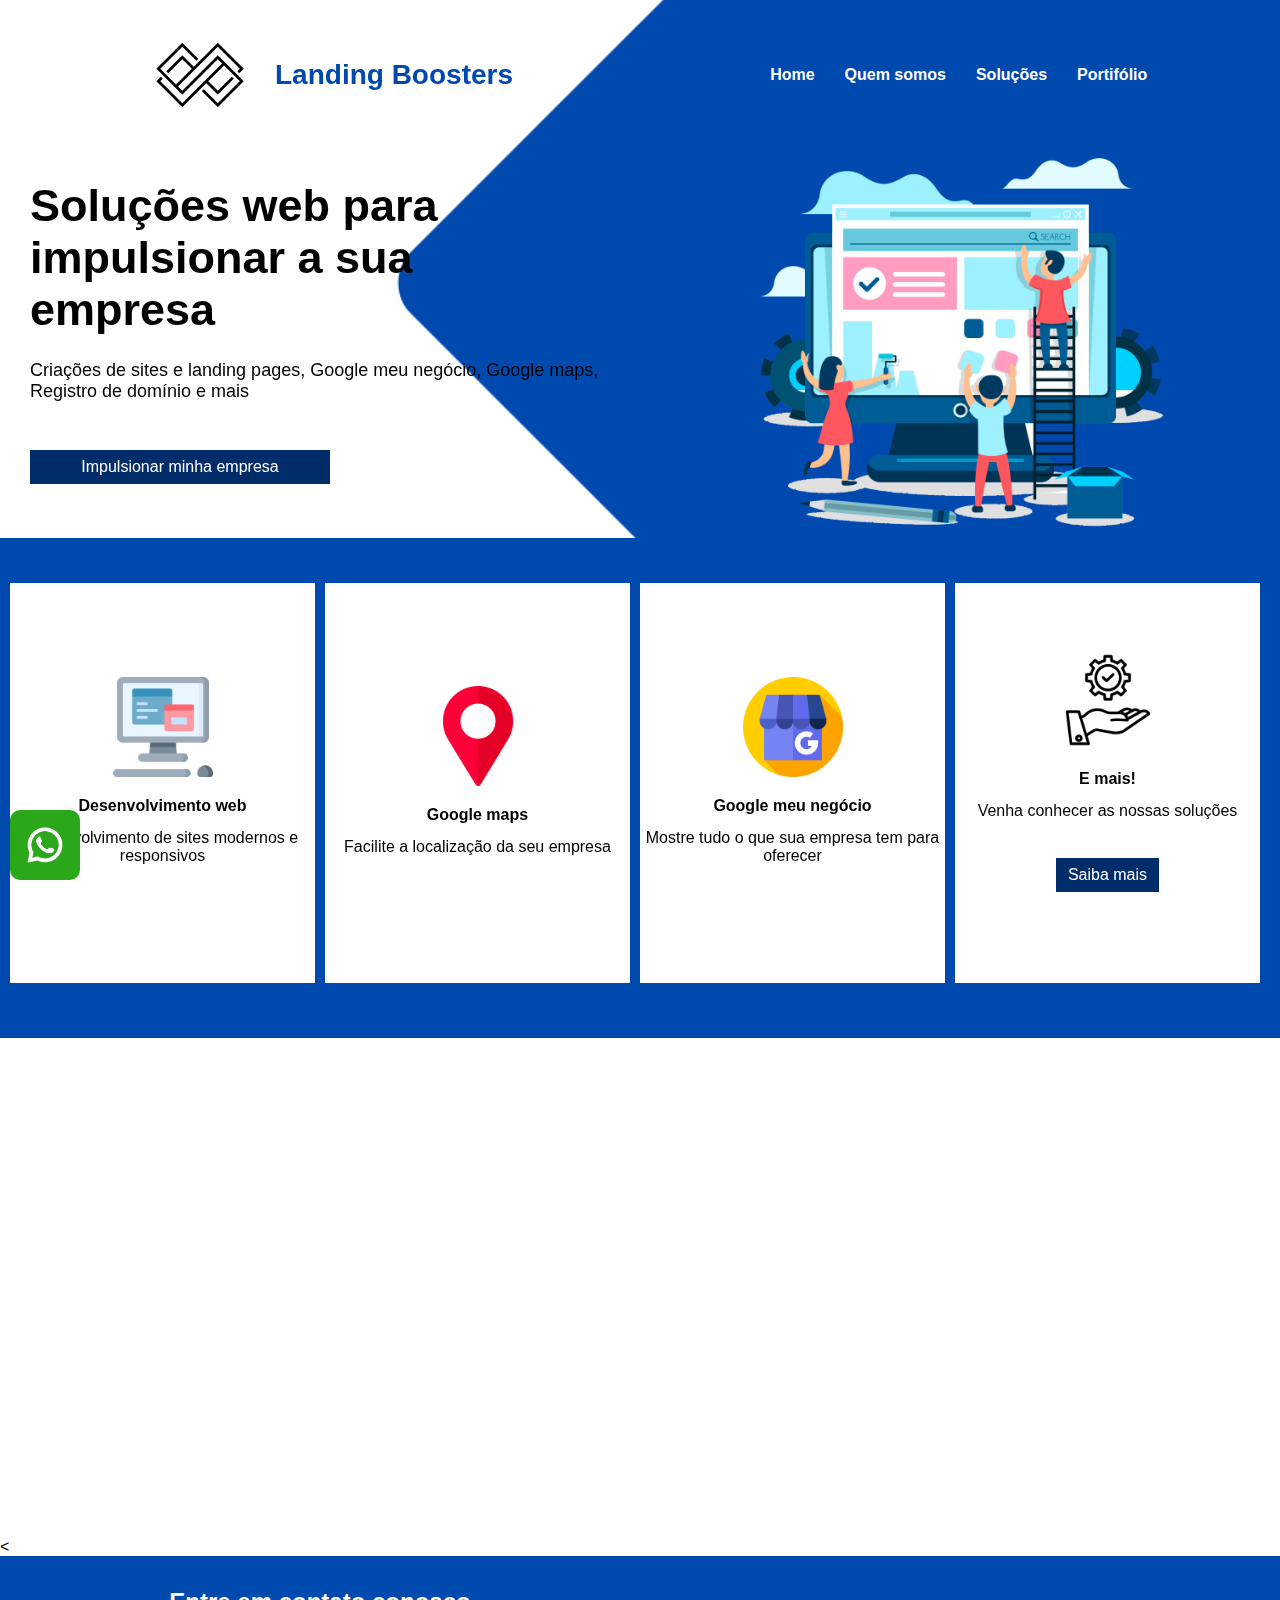
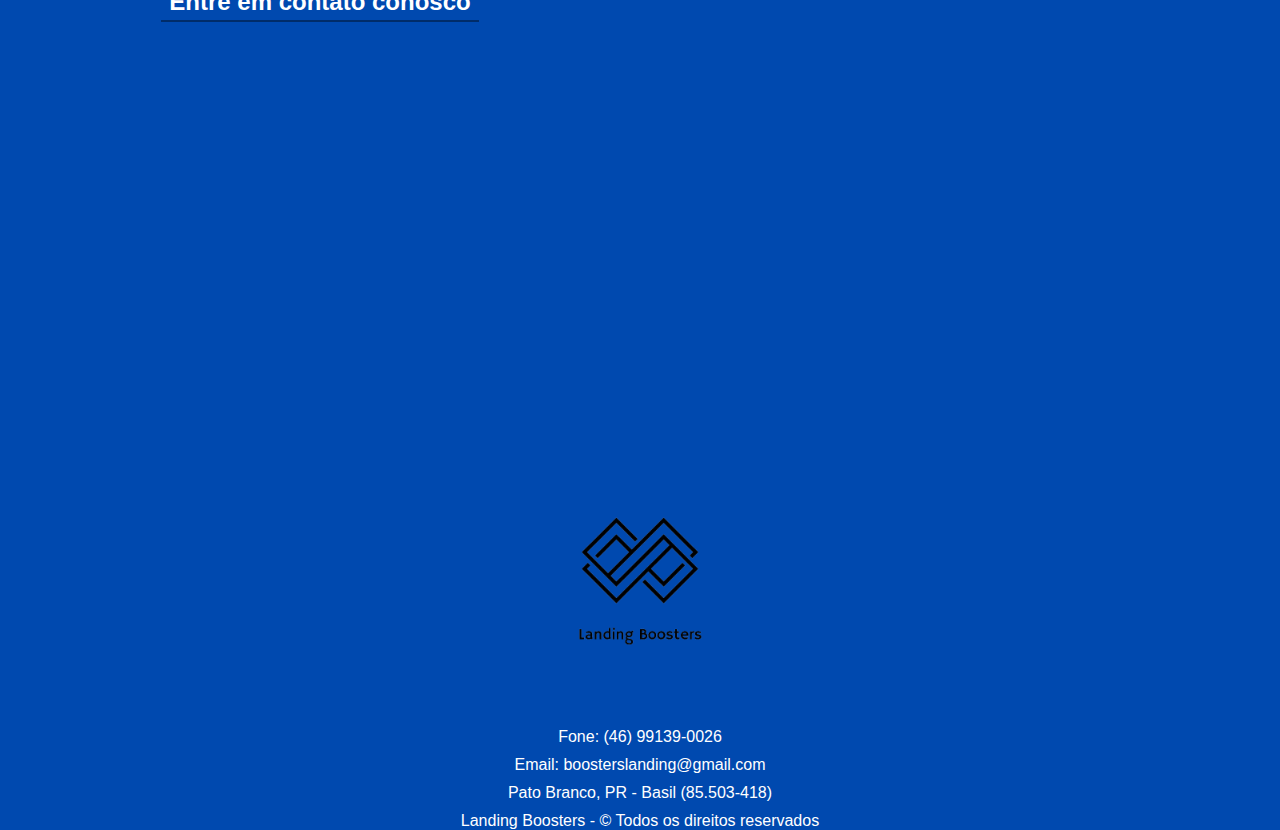
<file: index.html>
<!DOCTYPE html>
<html lang="en">
<head>
    <meta charset="UTF-8">
    <meta name="viewport" content="width=device-width, initial-scale=1.0">
    <link rel="stylesheet" href="https://cdnjs.cloudflare.com/ajax/libs/font-awesome/6.0.0-beta3/css/all.min.css" integrity="sha512-Fo3rlrZj/k7ujTnHg4CGR2D7kSs0v4LLanw2qksYuRlEzO+tcaEPQogQ0KaoGN26/zrn20ImR1DfuLWnOo7aBA==" crossorigin="anonymous" referrerpolicy="no-referrer" />

    <link href="https://unpkg.com/aos@2.3.1/dist/aos.css" rel="stylesheet">
    <script src="https://unpkg.com/aos@2.3.1/dist/aos.js"></script>

    <link rel="shortcut icon" href="assets/logo-SF.png" type="image/x-icon">
    <link rel="stylesheet" href="style.css">

    <title>Landing Boosters - Soluções web para sua empresa!</title>
</head>
<body>
    <a href="https://wa.me/message/M4PYX4DS6M65G1" target="_blank"><img src="assets/whatsapp.png" alt="whatsapp" class="whats"></a>
    <div class="bg-home">
        <header>
            <div class="logo" data-aos="flip-right" data-aos-duration="1500">
                <img src="assets/logo-black-removebg-preview.png" alt="Logo landing boosters">
                <strong>Landing Boosters</strong>
            </div>
            <nav class="links-list">
                <a href="#">Home</a>
                <a href="about.html">Quem somos</a>
                <a href="#">Soluções</a>
                <a href="portifolio.html">Portifólio</a>
            </nav>
            <div class="menu-mobile">
                <button onClick="abrirMenu()"><img class="btn-menu-mobile" src="assets/menu-mobile.png" alt=""/></button>
                
                <nav class="links-list-mobile" id="links">
                    <img class="logo-menu-mobile" src="assets/LogoInteira-SF.png" alt="">
                    <a href="#">Home</a>
                    <a href="about.html">Quem somos</a>
                    <a href="#">Soluções</a>
                    <a href="portifolio.html">Portifólio</a>
                    <div class="header-icons" data-aos="fade-down">
                        <a href="#">
                            <i class="fa-brands fa-instagram fa-2x"></i>
                        </a>
                        <a href="#">
                            <i class="fa-brands fa-linkedin fa-2x"></i>
                        </a>
                        <a href="#">
                            <i class="fa-brands fa-whatsapp fa-2x"></i>
                        </a>
                    </div>
                    <button onClick="fecharMenu()" id="fechar">Fechar</button>
                </nav>
            </div>
        </header>
        <section class="section-info-header">
            <div class="info-header" data-aos="fade-right">
                <h1>Soluções web para impulsionar a sua empresa</h1>
                <p>Criações de sites e landing pages, Google meu negócio, Google maps, Registro de domínio e mais</p>
                <a class="btn-principal" href="https://wa.me/message/M4PYX4DS6M65G1" target="_blank">Impulsionar minha empresa</a>
            </div>
            <div class="img-header" data-aos="fade-left" data-aos-delay="1500">
                <img src="assets/asidebg.svg" alt="">
            </div>
        </section>
    </div>
    <section class="services">
        <div data-aos="flip-up">
            <img src="assets/computador.png" alt="">
            <strong>Desenvolvimento web</strong>
            <p>Desenvolvimento de sites modernos e responsivos</p>
        </div>
        <div data-aos="flip-up" data-aos-delay="300">
            <img src="assets/maps.png" alt="">
            <strong>Google maps</strong>
            <p>Facilite a localização da seu empresa</p>
        </div>
        <div data-aos="flip-up" data-aos-delay="700">
            <img src="assets/google.png" alt="">
            <strong>Google meu negócio</strong>
            <p>Mostre tudo o que sua empresa tem para oferecer</p>
        </div>
        <div data-aos="flip-up" data-aos-delay="1000">
            <img src="assets/services.png" alt="">
            <Strong>E mais!</Strong>
            <p>Venha conhecer as nossas soluções</p>
            <a class="btn-principal" href="https://wa.me/message/M4PYX4DS6M65G1" target="_blank">Saiba mais</a>
        </div>
    </section>
    <main data-aos="zoom-in-up" data-aos-delay="500">
        <div class="card-img-information" data-aos="zoom-in-up">
            <img class="img-information" src="assets/outro-computador.png" alt="outro computador">
        </div>
        <div class="question-information" >
            <h2>Por que investir em um site <strong>personalizado</strong>?</h2>
            <p>LANDINGBOOSTERS</p>
            <ul class="list-duvida" >
                <li><span>+</span>Design Exclusivo e Identidade de Marca</li>
                <li><span>+</span>Funcionalidades Específicas e Sob Medida</li>
                <li><span>+</span>SEO (Otimização para Mecanismos de Busca)</li>
                <li><span>+</span>Dominio próprio para o seu site</li>
            </ul>
            <a class="btn-principal" href="https://wa.me/message/M4PYX4DS6M65G1" target="_blank">COnheça as melhores possibilidades</a>
        </div>
    </main>
    <
    <div class="contatos">
        <div class="formulario">
            <h2>Entre em contato conosco</h2>
            <div class="header-icons" data-aos="fade-down">
                <a href="#">
                    <i class="fa-brands fa-instagram fa-2x"></i>
                </a>
                <a href="#">
                    <i class="fa-brands fa-linkedin fa-2x"></i>
                </a>
                <a href="#">
                    <i class="fa-brands fa-whatsapp fa-2x"></i>
                </a>
            </div>
            <form action="https://formsubmit.co/boosterslanding@gmail.com" method="POST" data-aos="fade-left">
                <label for="name">Nome/Razão Social</label>
                <input type="text" name="name" required>
                <label for="email">Email</label>
                <input type="email" name="email" required>
                <label for="Telefone">Telefone</label>
                <input type="number" name="Telefone" required>
                <label for="descricao">Descrição</label>
                <input type="text" name="descricao">
                <input type="hidden" name="_next" value="https://landingboosters.com.br/thanks.html">
                <input type="hidden" name="_captcha" value="false">
                <input type="hidden" name="_template" value="table">
                <button class="btn-principal" type="submit">Enviar</button>
           </form>
        </div>
        <div class="iframe" >
            <iframe width="100%" src="https://www.google.com/maps/embed?pb=!1m18!1m12!1m3!1d3579.928776675693!2d-52.70138542531467!3d-26.198995077079722!2m3!1f0!2f0!3f0!3m2!1i1024!2i768!4f13.1!3m3!1m2!1s0x94e5534a2b4943dd%3A0xe6a9471e4c203912!2sCasemiro%20Burile%20-%20Fraron%2C%20Pato%20Branco%20-%20PR!5e0!3m2!1spt-BR!2sbr!4v1705101933905!5m2!1spt-BR!2sbr" width="600" height="450" style="border:0;" allowfullscreen="" loading="lazy" referrerpolicy="no-referrer-when-downgrade"></iframe>
        </div>
    </div>
    <footer>
        <div class="info-footer">
            <img class="img-logo-footer" src="assets/logo-full-black-removebg-preview.png" alt="">
            <div class="contatos-footer">
                <div class="header-icons" data-aos="fade-down">
                    <a href="#">
                        <i class="fa-brands fa-instagram fa-2x"></i>
                    </a>
                    <a href="#">
                        <i class="fa-brands fa-linkedin fa-2x"></i>
                    </a>
                    <a href="#">
                        <i class="fa-brands fa-whatsapp fa-2x"></i>
                    </a>
                </div>
                <span>Fone: (46) 99139-0026</span>
                <span>Email: boosterslanding@gmail.com</span>
                <span>Pato Branco, PR - Basil (85.503-418)</span>
                <p>Landing Boosters - &copy; Todos os direitos reservados</p>
            </div>
        </div>
    </footer>
</body>
<script src="main.js"></script>
</html>
</file>
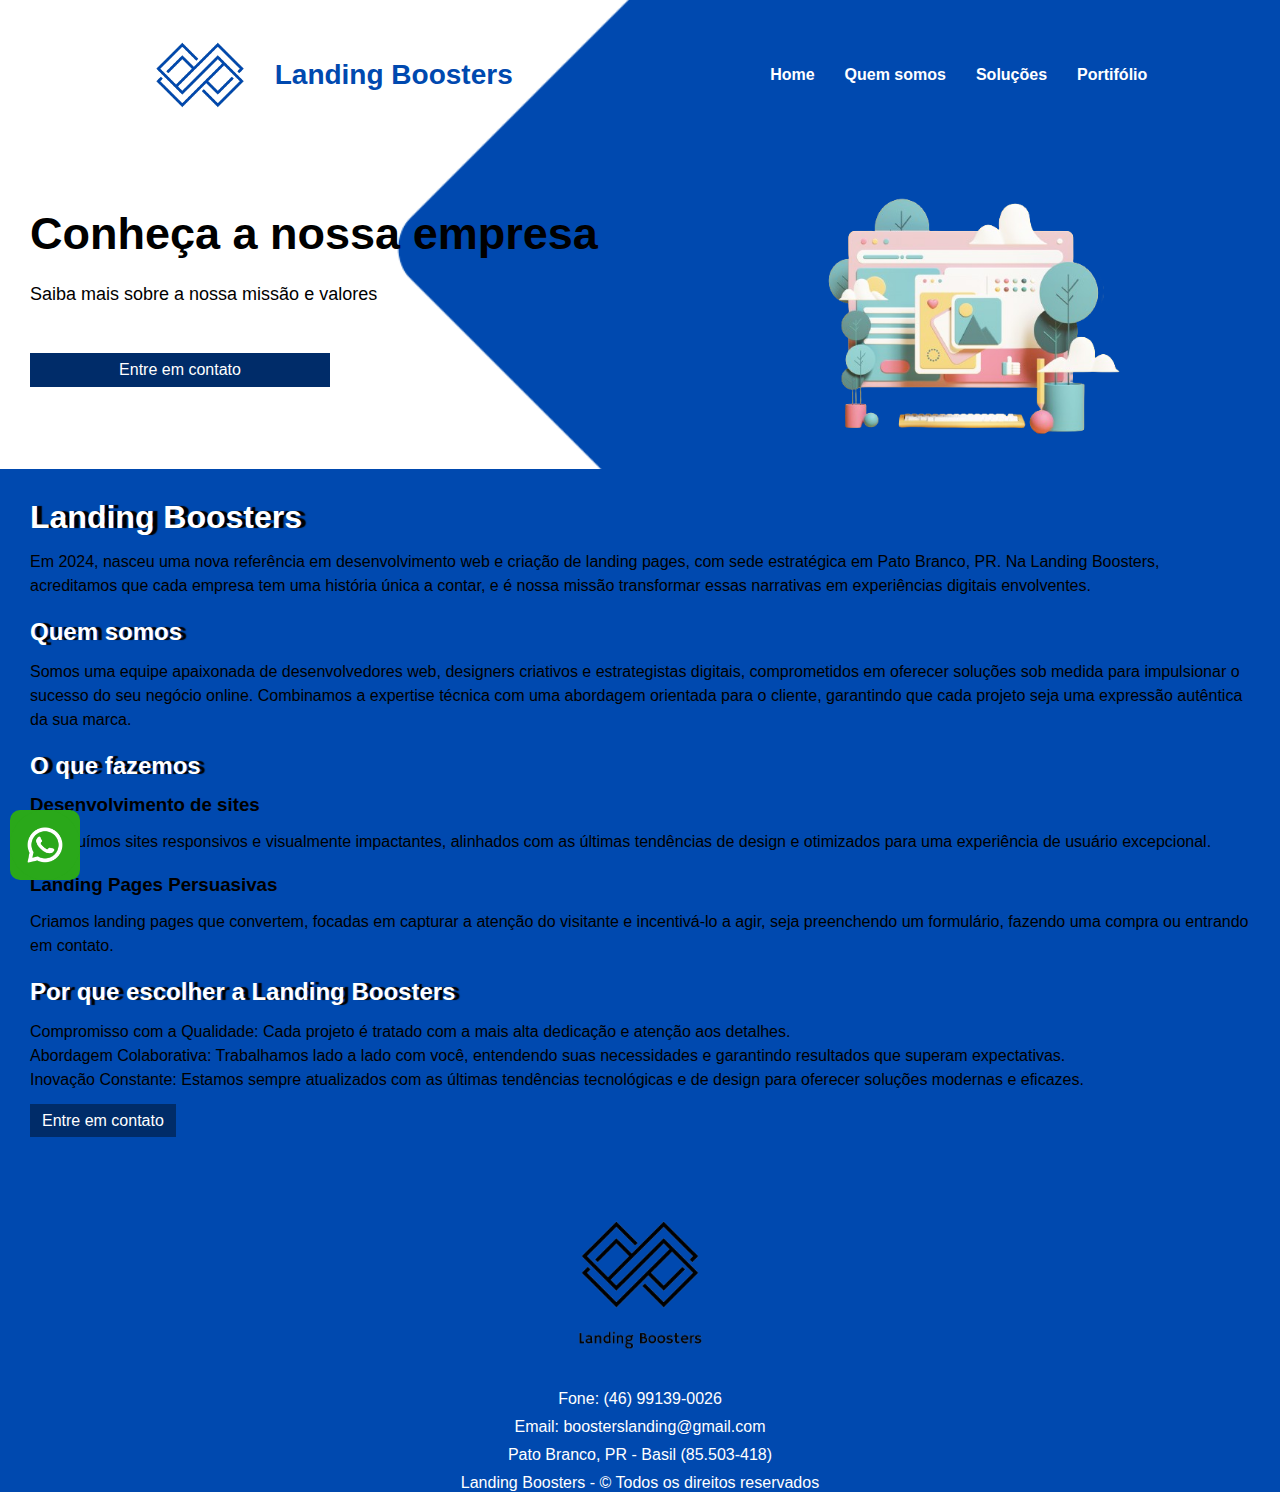
<file: about.html>
<!DOCTYPE html>
<html lang="en">
<head>
    <meta charset="UTF-8">
    <meta name="viewport" content="width=device-width, initial-scale=1.0">
    <link rel="stylesheet" href="https://cdnjs.cloudflare.com/ajax/libs/font-awesome/6.0.0-beta3/css/all.min.css" integrity="sha512-Fo3rlrZj/k7ujTnHg4CGR2D7kSs0v4LLanw2qksYuRlEzO+tcaEPQogQ0KaoGN26/zrn20ImR1DfuLWnOo7aBA==" crossorigin="anonymous" referrerpolicy="no-referrer" />

    <link rel="shortcut icon" href="assets/logo-SF.png" type="image/x-icon">

    <link rel="stylesheet" href="style.css">

    <title>Landing Boosters - Soluções web para sua empresa!</title>
</head>
<body>
    <a href="https://wa.me/message/M4PYX4DS6M65G1" target="_blank"><img src="assets/whatsapp.png" alt="whatsapp" class="whats"></a>
    <div class="bg-home">
        <header>
            <div class="logo">
                <img src="assets/logo-sf.svg" alt="Logo landing boosters">
                <strong>Landing Boosters</strong>
            </div>
            <nav class="links-list">
                <a href="index.html">Home</a>
                <a href="about.html">Quem somos</a>
                <a href="#">Soluções</a>
                <a href="portifolio.html">Portifólio</a>
            </nav>
            <div class="menu-mobile">
                <button onClick="abrirMenu()"><img class="btn-menu-mobile" src="assets/menu-mobile.png" alt=""/></button>
                <nav class="links-list-mobile" id="links">
                    <button onClick="fecharMenu()" id="fechar">X</button>
                    <img class="logo-menu-mobile" src="assets/LogoInteira-SF.png" alt="">
                    <a href="index.html">Home</a>
                    <a href="about.html">Quem somos</a>
                    <a href="#">Soluções</a>
                    <a href="portifolio.html">Portifólio</a>
                    <div class="menu-icons" data-aos="fade-down">
                        <a href="#">
                            <i class="fa-brands fa-instagram fa-2x"></i>
                        </a>
                        <a href="#">
                            <i class="fa-brands fa-linkedin fa-2x"></i>
                        </a>
                        <a href="#">
                            <i class="fa-brands fa-whatsapp fa-2x"></i>
                        </a>
                    </div>
                </nav>
            </div>
        </header>
        <section class="section-info-header">
            <div class="info-header">
                <h1>Conheça a nossa empresa</h1>
                <p>Saiba mais sobre a nossa missão e valores</p>
                <a class="btn-principal" href="https://wa.me/message/M4PYX4DS6M65G1" target="_blank">Entre em contato</a>
            </div>
            <div class="img-header">
                <img src="assets/bg-portifoil.png" alt="">
            </div>
        </section>
    </div>

    <div class="sobre">
        <h1>Landing Boosters</h1>
        <p>Em 2024, nasceu uma nova referência em desenvolvimento web e criação de landing pages, com sede estratégica em Pato Branco, PR. Na Landing Boosters, acreditamos que cada empresa tem uma história única a contar, e é nossa missão transformar essas narrativas em experiências digitais envolventes.</p>
        <h2>Quem somos</h2>
        <p>Somos uma equipe apaixonada de desenvolvedores web, designers criativos e estrategistas digitais, comprometidos em oferecer soluções sob medida para impulsionar o sucesso do seu negócio online. Combinamos a expertise técnica com uma abordagem orientada para o cliente, garantindo que cada projeto seja uma expressão autêntica da sua marca.</p>
        <h2>O que fazemos</h2>
        <h3>Desenvolvimento de sites</h3>
        <p>Construímos sites responsivos e visualmente impactantes, alinhados com as últimas tendências de design e otimizados para uma experiência de usuário excepcional.</p>
        <h3>Landing Pages Persuasivas</h3>
        <p>Criamos landing pages que convertem, focadas em capturar a atenção do visitante e incentivá-lo a agir, seja preenchendo um formulário, fazendo uma compra ou entrando em contato.</p>
        <h2>Por que escolher a Landing Boosters</h2>
        <p>
            Compromisso com a Qualidade: Cada projeto é tratado com a mais alta dedicação e atenção aos detalhes.<br>
            Abordagem Colaborativa: Trabalhamos lado a lado com você, entendendo suas necessidades e garantindo resultados que superam expectativas.<br>
            Inovação Constante: Estamos sempre atualizados com as últimas tendências tecnológicas e de design para oferecer soluções modernas e eficazes.</p>
            <a class="btn-principal" href="https://wa.me/message/M4PYX4DS6M65G1" target="_blank">Entre em contato</a>
    </div>
    
    <footer>
        <div class="info-footer">
            <img class="img-logo-footer" src="assets/logo-full-black-removebg-preview.png" alt="">
            <div class="contatos-footer">
                <span>Fone: (46) 99139-0026</span>
                <span>Email: boosterslanding@gmail.com</span>
                <span>Pato Branco, PR - Basil (85.503-418)</span>
                <p>Landing Boosters - &copy; Todos os direitos reservados</p>
            </div>
        </div>
    </footer>
</body>
<script src="main.js"></script>
</html>
</file>
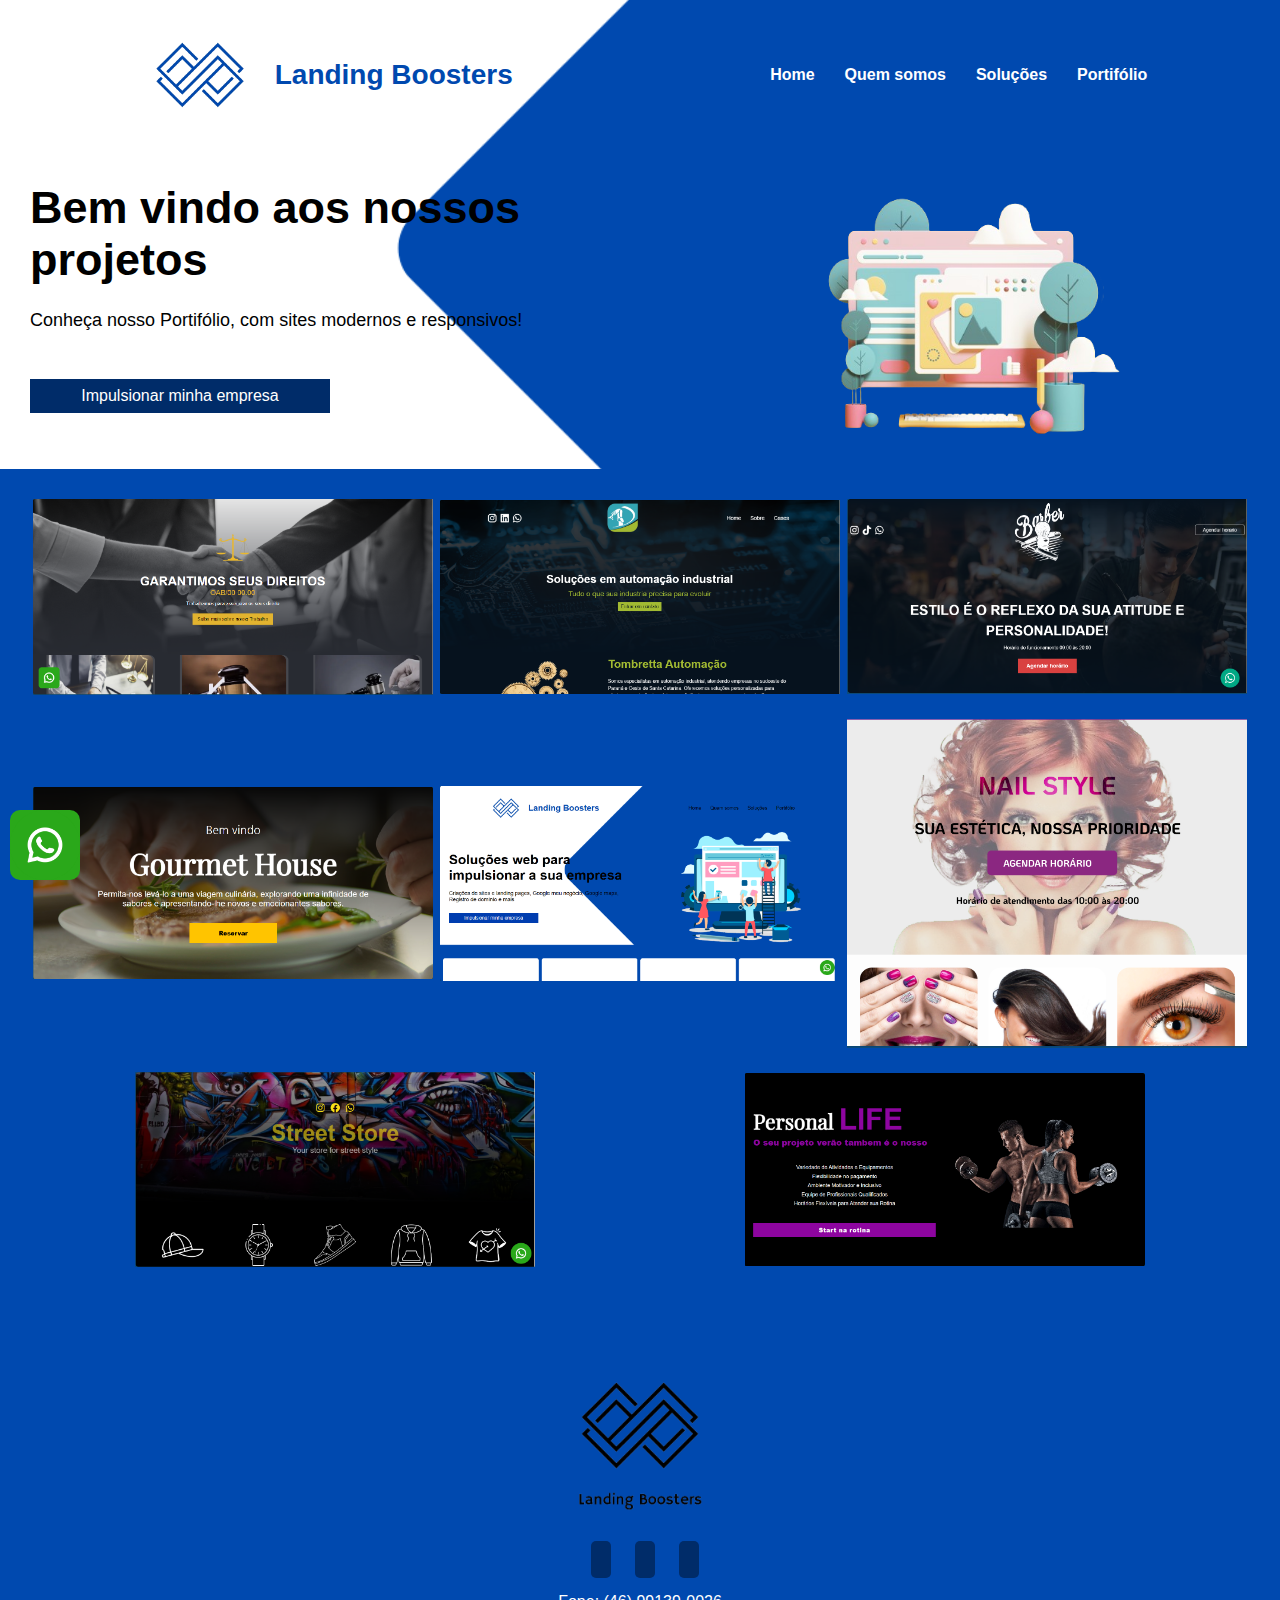
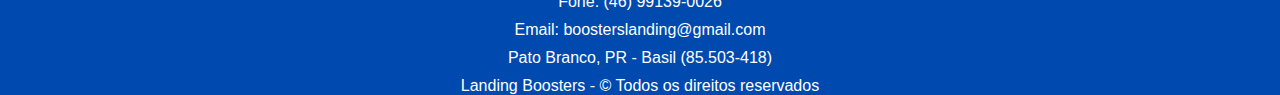
<file: portifolio.html>
<!DOCTYPE html>
<html lang="en">
<head>
    <meta charset="UTF-8">
    <meta name="viewport" content="width=device-width, initial-scale=1.0">
    <link rel="stylesheet" href="https://cdnjs.cloudflare.com/ajax/libs/font-awesome/6.0.0-beta3/css/all.min.css" integrity="sha512-Fo3rlrZj/k7ujTnHg4CGR2D7kSs0v4LLanw2qksYuRlEzO+tcaEPQogQ0KaoGN26/zrn20ImR1DfuLWnOo7aBA==" crossorigin="anonymous" referrerpolicy="no-referrer" />

    <link rel="shortcut icon" href="assets/logo-SF.png" type="image/x-icon">

    <link rel="stylesheet" href="style.css">

    <title>Landing Boosters - Soluções web para sua empresa!</title>
</head>
<body>
    <a href="https://wa.me/message/M4PYX4DS6M65G1" target="_blank"><img src="assets/whatsapp.png" alt="whatsapp" class="whats"></a>
    <div class="bg-home">
        <header>
            <div class="logo">
                <img src="assets/logo-sf.svg" alt="Logo landing boosters">
                <strong>Landing Boosters</strong>
            </div>
            <nav class="links-list">
                <a href="index.html">Home</a>
                <a href="about.html">Quem somos</a>
                <a href="#">Soluções</a>
                <a href="portifolio.html">Portifólio</a>
            </nav>
            <div class="menu-mobile">
                <button onClick="abrirMenu()"><img class="btn-menu-mobile" src="assets/menu-mobile.png" alt=""/></button>
                <nav class="links-list-mobile" id="links">
                    <button onClick="fecharMenu()" id="fechar">X</button>
                    <img class="logo-menu-mobile" src="assets/LogoInteira-SF.png" alt="">
                    <a href="index.html">Home</a>
                    <a href="about.html">Quem somos</a>
                    <a href="#">Soluções</a>
                    <a href="portifolio.html">Portifólio</a>
                    <div class="menu-icons" data-aos="fade-down">
                        <a href="#">
                            <i class="fa-brands fa-instagram fa-2x"></i>
                        </a>
                        <a href="#">
                            <i class="fa-brands fa-tiktok fa-2x"></i>
                        </a>
                        <a href="#">
                            <i class="fa-brands fa-whatsapp fa-2x"></i>
                        </a>
                    </div>
                </nav>
            </div>
        </header>
        <section class="section-info-header">
            <div class="info-header">
                <h1>Bem vindo aos nossos projetos</h1>
                <p>Conheça nosso Portifólio, com sites modernos e responsivos!</p>
                <a class="btn-principal" href="https://wa.me/message/M4PYX4DS6M65G1" target="_blank">Impulsionar minha empresa</a>
            </div>
            <div class="img-header">
                <img src="assets/bg-portifoil.png" alt="">
            </div>
        </section>
    </div>
    <div class="portifolio">
        <div>
            <img src="assets/paginas/advocacia.png" alt="">
            <div id="btn-layout">
            </div>
        </div>
        <div>
            <img src="assets/paginas/automação.png" alt="">
            <div id="btn-layout">
            </div>
        </div>
        <div>
            <img src="assets/paginas/barbearia.png" alt="">
            <div id="btn-layout">
            </div>
        </div>
        <div>
            <img src="assets/paginas/restaurante.png" alt="">
            <div id="btn-layout">
            </div>
        </div>
        <div>
            <img src="assets/paginas/empresa.png" alt="">
            <div id="btn-layout">
            </div>
        </div>
        <div>
            <img src="assets/paginas/nail-style.png" alt="">
            <div id="btn-layout">
            </div>
        </div>
        <div>
            <img src="assets/paginas/loja.png" alt="">
            <div id="btn-layout">
            </div>
        </div>
        <div>
            <img src="assets/paginas/academia.png" alt="">
            <div id="btn-layout">
            </div>
        </div>
    </div>
    <footer>
        <div class="info-footer">
            <img class="img-logo-footer" src="assets/logo-full-black-removebg-preview.png" alt="">
            <div class="contatos-footer">
                <div class="header-icons" data-aos="fade-down">
                    <a href="#">
                        <i class="fa-brands fa-instagram fa-2x"></i>
                    </a>
                    <a href="#">
                        <i class="fa-brands fa-tiktok fa-2x"></i>
                    </a>
                    <a href="#">
                        <i class="fa-brands fa-whatsapp fa-2x"></i>
                    </a>
                </div>
                <span>Fone: (46) 99139-0026</span>
                <span>Email: boosterslanding@gmail.com</span>
                <span>Pato Branco, PR - Basil (85.503-418)</span>
                <p>Landing Boosters - &copy; Todos os direitos reservados</p>
            </div>
        </div>
    </footer>
</body>
<script src="main.js"></script>
</html>
</file>
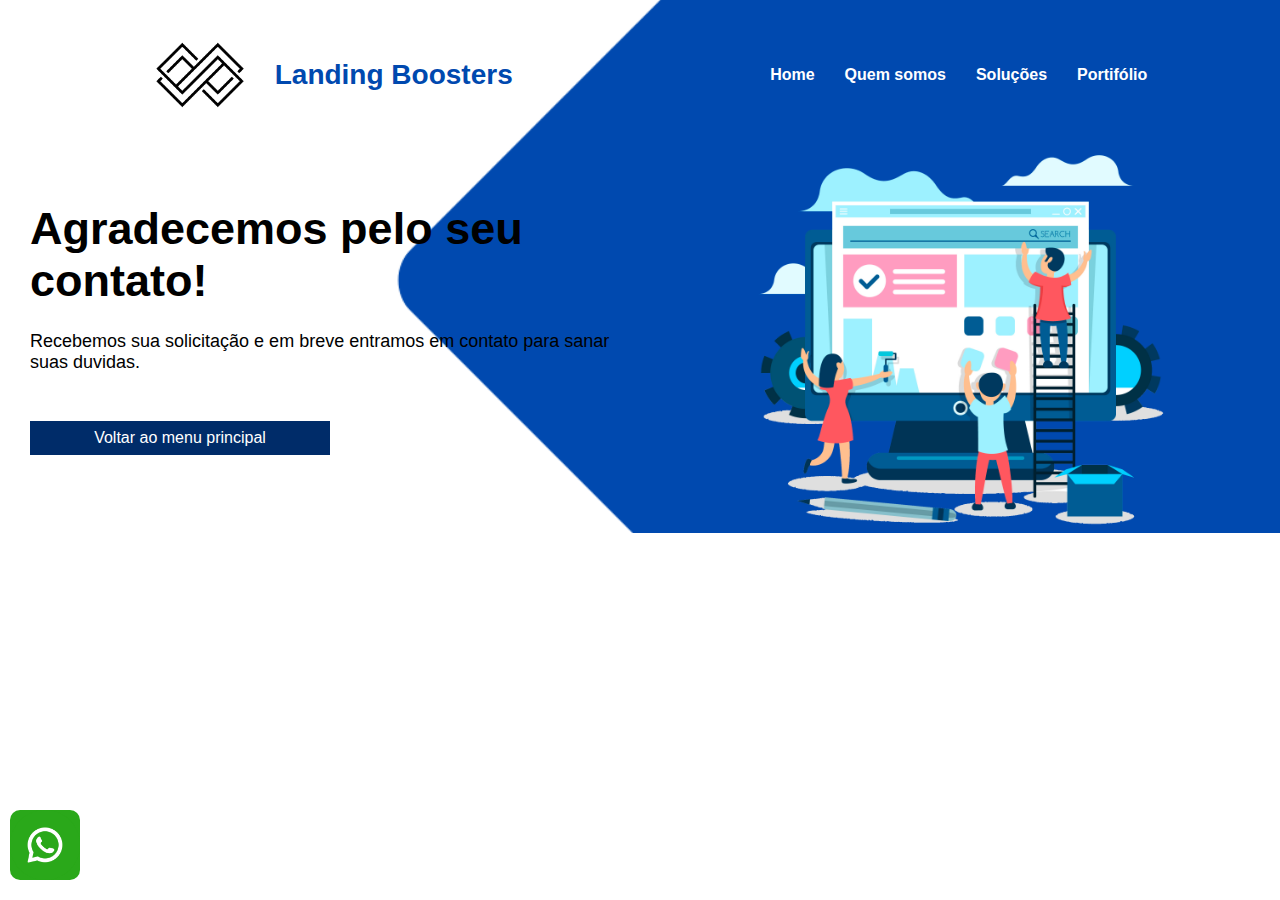
<file: thanks.html>
<!DOCTYPE html>
<html lang="en">
<head>
    <meta charset="UTF-8">
    <meta name="viewport" content="width=device-width, initial-scale=1.0">
    <link rel="stylesheet" href="https://cdnjs.cloudflare.com/ajax/libs/font-awesome/6.0.0-beta3/css/all.min.css" integrity="sha512-Fo3rlrZj/k7ujTnHg4CGR2D7kSs0v4LLanw2qksYuRlEzO+tcaEPQogQ0KaoGN26/zrn20ImR1DfuLWnOo7aBA==" crossorigin="anonymous" referrerpolicy="no-referrer" />

    <link rel="shortcut icon" href="assets/logo-SF.png" type="image/x-icon">

    <link rel="stylesheet" href="style.css">

    <title>Landing Boosters - Soluções web para sua empresa!</title>
</head>
<body>
    <a href="https://wa.me/message/M4PYX4DS6M65G1" target="_blank"><img src="assets/whatsapp.png" alt="whatsapp" class="whats"></a>
    <div class="bg-home">
        <header>
            <div class="logo">
                <img src="assets/logo-black-removebg-preview.png" alt="Logo landing boosters">
                <strong>Landing Boosters</strong>
            </div>
            <nav class="links-list">
                <a href="index.html">Home</a>
                <a href="#">Quem somos</a>
                <a href="#">Soluções</a>
                <a href="portifolio.html">Portifólio</a>
            </nav>
            <div class="menu-mobile">
                <button onClick="abrirMenu()"><img class="btn-menu-mobile" src="assets/menu-mobile.png" alt=""/></button>
                <nav class="links-list-mobile" id="links">
                    <button onClick="fecharMenu()" id="fechar">X</button>
                    <a href="index.html">Home</a>
                    <a href="#">Quem somos</a>
                    <a href="#">Soluções</a>
                    <a href="portifolio.html">Portifólio</a>
                    <div class="header-icons" data-aos="fade-down">
                        <a href="#">
                            <i class="fa-brands fa-instagram fa-2x"></i>
                        </a>
                        <a href="#">
                            <i class="fa-brands fa-tiktok fa-2x"></i>
                        </a>
                        <a href="#">
                            <i class="fa-brands fa-whatsapp fa-2x"></i>
                        </a>
                    </div>
                </nav>
            </div>
        </header>
        <section class="section-info-header">
            <div class="info-header">
                <h1>Agradecemos pelo seu contato!</h1>
                <p>Recebemos sua solicitação e em breve entramos em contato para sanar suas duvidas.</p>
                <a href="index.html" target="_blank" class="btn-principal">Voltar ao menu principal</a>
            </div>
            <div class="img-header">
                <img src="assets/asidebg.svg" alt="">
            </div>
        </section>
    </div>
</body>
<script src="main.js"></script>
</html>
</file>
<file: style.css>
:root{
    --principal:#0049af;
    --secundaria:#003daf;

    --proxima: #002c69;
    --proxima-ligth: #002c69c2;

}

*{
    margin: 0;
    padding: 0;
    box-sizing: border-box;
    font-family: sans-serif;
}

/*globais*/
.btn-principal{
    text-decoration: none;
    padding: 8px 12px;
    background-color:var(--proxima);
    max-width: 300px;
    text-align: center;
    color: white;
    border: none;
}

.btn-principal:hover{
    text-decoration: none;
    padding: 6px 10px;
    background-color:white;
    border: 1px solid var(--proxima);
    max-width: 300px;
    text-align: center;
    color: black;
    transition: 1s;
}

.btn-light{
    text-decoration: none;
    padding: 8px 12px;
    background-color:white;
    max-width: 300px;
    text-align: center;
    color: black;
    border-radius: 10px 0px;
}

.btn-light:hover{
    text-decoration: none;
    padding: 8px 12px;
    background-color:var(--proxima);
    max-width: 300px;
    text-align: center;
    color: white;
    transition: 1s;
}

.btn-deploy{
    text-decoration: none;
    padding: 8px 12px;
    background-color:black;
    max-width: 300px;
    text-align: center;
    color: white;
    border-radius: 0px 10px;
    min-width: 103px;
}

.btn-deploy:hover{
    text-decoration: none;
    padding: 8px 12px;
    background-color:var(--proxima);
    max-width: 300px;
    text-align: center;
    color: black;
    border-radius: 0px 10px;
    min-width: 103px;
    transition: 1s;
}

/*whats*/
.whats{
    z-index: 999;
    width: 70px;
    border-radius: 10px;
    background-color: #2aa81a;
    position: fixed;
    left: 10px;
    bottom: 20px;
}

.whats:hover{
    animation: resize .5s ease-in ;
}

@keyframes resize{
    0%{
        transform: scale(1);
    }
    100%{
        transform: scale(1.1);
    }
}

/*header*/
.bg-home{
    min-height: 100%;
    background-image: url(assets/bg-home.svg);
    background-position: center;
    background-repeat: no-repeat;
    background-size: cover;
}

header{
    height:150px;
    display: flex;
    align-items: center;
    justify-content: space-around;
}

.logo{
    display: flex;
    align-items: center;
    justify-content: center;
}

.logo img{
    width: 150px;
}

.logo strong{
    font-size: 28px;
    color:#0049af ;
}

.links-list{
    display: flex;
    align-items: center;
    justify-content: center;
    gap: 14px;
}

.links-list a{
    padding: 4px 8px;
    text-decoration: none;
    color: white;
    font-weight: 700;
}
.links-list a:hover{
    padding: 4px 8px 3px 8px;
    border-bottom: 1.3px solid black;
}

/*menu mobile*/
.menu-mobile{
    display: none;
}

.menu-mobile button{
    cursor: pointer;
    background-color: transparent;
    border: none;
}

.btn-menu-mobile{
    width: 50px;
    background-color: transparent;
}

.logo-menu-mobile{
    width: 150px;
}

#fechar{
    position:static;
    top: 10;
    left: 10;
    border-radius: 10px;
    padding: 10px;
    background-color: white;
    color: red;

}

#links{
    text-align: center;
    z-index: 999;
    top: 0;
    right: 0;
    width: 100%;
    height: 100vh;
    position: absolute;
    display: none;
    flex-direction: column;
    align-items: center;
    justify-content: center;
    gap: 20px;
    padding: 10px;
    background-color: rgba(0, 0, 0, 0.884);
}

#links a{
    padding: 5px;
    color: white;
    text-decoration: none;
    font-size: 20px;
}

#links>a:hover{
    color: black;
    text-decoration: none;
    font-size: 20px;
    background-color: white;
}

.menu-icons a i:hover{
    background-color: transparent;
    color: var(--principal);
}

.section-info-header{
    display: grid;
    grid-template-columns: 1fr 1fr;
    align-items: center;
    justify-content: center;
    flex-wrap: wrap;
}
.info-header{
    display: flex;
    padding: 30px;
    flex-direction: column;
}

.info-header h1{
    font-size: 45px;
    margin-bottom: 24px;
}

.info-header p{
    font-size: 18px;
    font-weight: 300;
    margin-bottom: 34px;
}


.img-header{
    display: flex;
    align-items: center;
    justify-content: center;
}

.img-header img{
    max-width: 425px;
}
@media screen and (max-width:768px) {
    .logo {
        display: flex;
        flex-direction: column;
    }
    .logo img{
        filter: hue-rotate(240deg) grayscale(100%);
    }
    .logo strong{
        display: none;
    }

    .section-info-header{
        display: grid;
        grid-template-columns:1fr;
        align-items: center;
        justify-content: center;
        flex-wrap: wrap;
        text-align: center;
    }
    .img-header{
        display: none;
    }
    .links-list{
        display: none;
    }

    .info-header a{
        width: 90%;
    }

    .menu-mobile{
        display: flex;
    }
}


.services{
    background-color: var(--principal);
    min-height: 500px;
    flex-wrap: wrap;
    display: flex;
    align-items: center;
    justify-content: space-around;
    padding: 10px;
    
}

.services div{
    margin-right:10px ;
    margin-bottom: 10px;
    background-color: white;
    text-align: center;
    flex: 1;
    min-width: 200px;
    max-width: 350px;
    height: 400px;
    display: flex;
    align-items: center;
    justify-content: center;
    flex-direction: column;

}

.services div>img{
    margin-bottom: 20px;
    width: 100px;
}

.services div>strong{
    margin-bottom: 14px;
}

.services div>p{
   margin-bottom: 24px;
}


/*Main*/

main{
    display: grid;
    grid-template-columns: 1fr 1fr;
    min-height: 500px;
    text-align: left;
}

.card-img-information{
    display: flex;
    align-items: center;
    justify-content: center;
}


.img-information{
    height: 100%;
    width: 100%;
}

.question-information{
    display: flex;
    align-items: center;
    justify-content: center;
    flex-direction: column;
}

.question-information h2{
    font-size: 38px;
    text-align: center;
    margin-bottom: 14px;
}
.question-information p{
    color: var(--principal);
}

.list-duvida li{
    display: flex;
    align-items: center;
    list-style: none;
    font-size: 16px;
    font-weight: 900;
}

.list-duvida li span{
    color: var(--principal);
    margin: 10px;
    list-style: none;
    font-size: 34px;
}

.btn-principal{
    margin-bottom: 24px;
}

@media screen and (max-width:768px) {
    main{
        display: grid;
        grid-template-columns: 1fr;
        min-height: 500px;
        text-align: left;
    }

    .question-information{
        padding: 30px;
    }
}
/*conttatos*/
.contatos{
    min-height: 500px;
    background-color: var(--principal);
    width: 100%;
    display: grid;
    grid-template-columns: 1fr 1fr;
    align-items: center;
    justify-content: center;
}

.formulario {
    width: 100%;
    display: flex;
    align-items: center;
    justify-content: center;
    flex-direction: column;
}

.formulario h2{
    padding: 4px 8px;
    border-bottom: 2px solid var(--proxima);
    color: white;
    text-align: center;
    margin-bottom: 24px;
}

label{
    padding: 10px;
    color: white;
    font-weight: 700;
}


.contatos form{
    display: flex;
    flex-direction: column;
}

input{
    border: 1px solid var(--secundaria);
    min-width: 600px;
    height: 30px;
}

.btn-principal{
    margin-top: 14px;
}


@media screen and (max-width:768px) {
    .contatos{
        width: 100%;
        display: grid;
        grid-template-columns:1fr;
        align-items: center;
        justify-content: center;
    }

    .formulario{
        padding: 30px;
    }
    
    input{
        border: 1px solid var(--secundaria);
        min-width: 300px;
        height: 30px;
    }
}

/*footer*/
.info-footer{
    display: flex;
    align-items: center;
    justify-content: center;
    flex-direction: column;
    width: 100%;
    background-color: var(--principal);
    padding: 30px 0px 0px 0px;
}

.iframe{
    width: 100%;
}

.img-logo-footer{
    display: flex;
    width: 200px;

}

.header-icons{
    margin-left: 10px;
    display: flex;
    align-items: center;
    justify-content: center;
    gap: 24px;
    margin-bottom: 24px;
}

.header-icons a i{
    padding: 10px;
    border-radius: 5px;
    background-color: var(--proxima);
    color: white;
}

.header-icons a i:hover{
    padding: 10px;
    border-radius: 5px;
    background-color: white;
    transition: 1s;
    color: var(--proxima);
}

.contatos-footer{
    display: flex;
    align-items: center;
    justify-content: start;
    flex-direction: column;
}

.contatos-footer span{
    color: white;
    margin-bottom: 10px;
}

.contatos-footer p{
    width: 100%;
    color: white;
    margin: 0 auto;
}


/*portifolio*/
.img-header img{
    height: 100%;
}

.portifolio{
    background-color: var(--principal);
    min-height: 600px;
    display: flex;
    align-items: center;
    justify-content: space-around;
    flex-wrap: wrap;
    padding: 30px;
}

.portifolio div{
    max-width: 400px;
    display: flex;
    align-items: center;
    justify-content: center;
    flex-direction: column;
}

#btn-layout{
    width: 70%;
    display: flex;
    align-items: center;
    justify-content: space-between;
    flex-direction: row;
}


.portifolio div img{
    margin-bottom: 24px;
    max-width: 400px;
}

.portifolio div strong{
    margin-bottom: 24px;
}

.portifolio div p{
    margin-bottom: 24px;
}

/*About*/
.sobre{
    padding: 30px;
    background-image: linear-gradient(to left,#0049af, var(--principal));
}

.sobre h1{
    color: white;
    margin-bottom: 14px;
    text-shadow: 5px 0px 1px black;
}

.sobre p{
    line-height: 150%;
    margin-bottom: 20px;
}

.sobre h2{
    color: white;
    margin-bottom: 14px;
    text-shadow: 5px 0px 1px black;
}

.sobre h3{
    margin-bottom: 14px;
}

/*agradecimento*/

.agradecimento{
    min-height: 400px;
    background-color: var(--principal);
    display: flex;
    align-items: center;
    justify-content: center;
    flex-direction: column;
}
</file>
